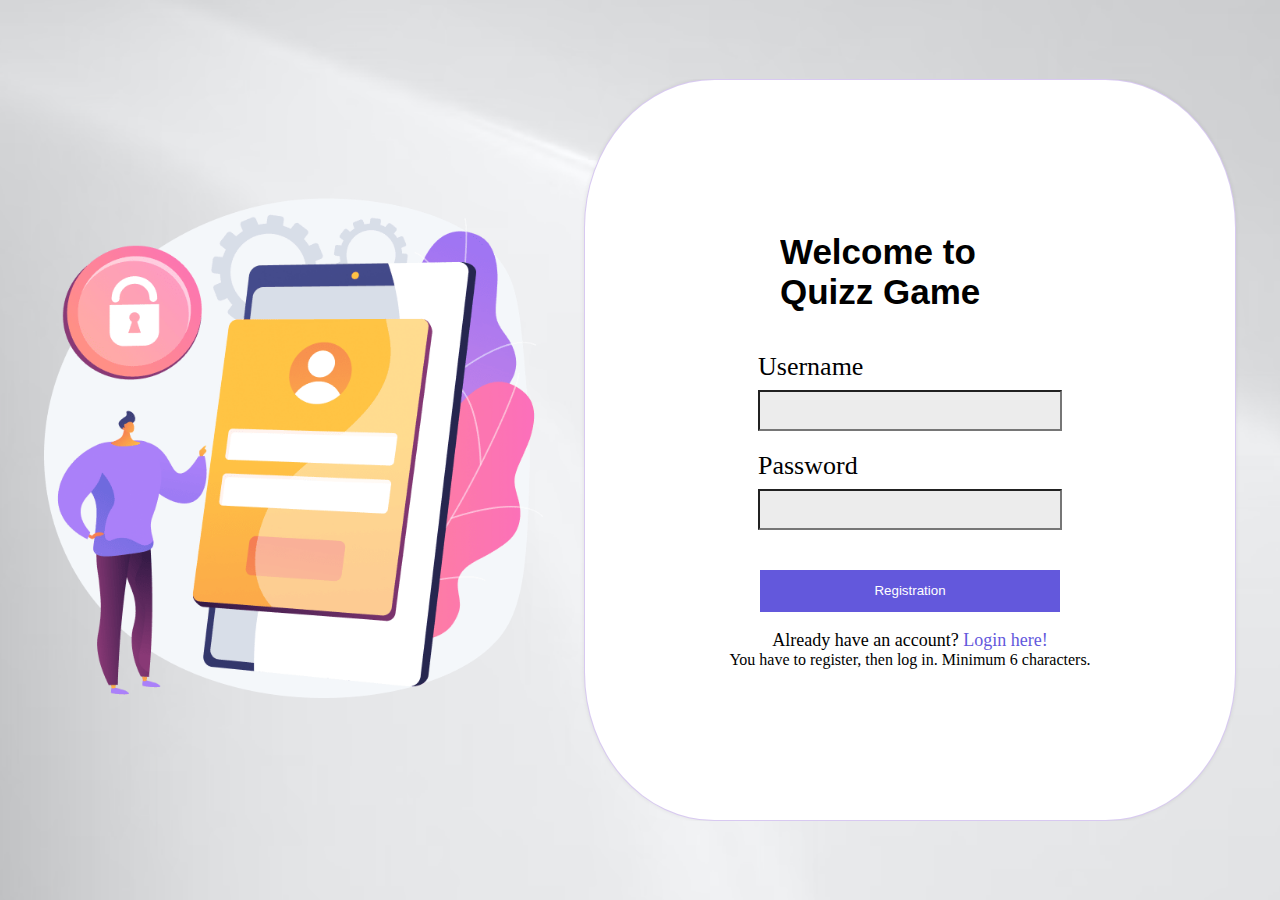
<file: index.html>
<!DOCTYPE html>
<html lang="en">
<head>
    <meta charset="UTF-8">
    <meta http-equiv="X-UA-Compatible" content="IE=edge">
    <meta name="viewport" content="width=device-width, initial-scale=1.0">
    <link rel="stylesheet" href="index.css">
    <link href="https://fonts.cdnfonts.com/css/do-futuristic" rel="stylesheet"> 
    <title>Quiz Game</title>
</head>
<body>
    <section class="l-home__section">
        <div class="container">
            <div class="l-home-hero_registration__content">
                <div id="image_wrapper">
                    <img class="registration_image" src="images/Illustration.png">
                </div>

                

                <div id="container_registration">
                    <h3 class="l-home-hero_content__title">Welcome to <span>Quizz Game</span></h3>

                    <div class="container_username_password">

                        <div class="registration_area">
                            <label class="label_username" for="username-register">Username</label>
                            <input class="username_input" type="text" id="username-register" />
                        </div>
                        <div class="registration_area">
                            <label class="label_username" for="password-register">Password</label>
                            <input class="username_input" type="password" name="password-register" id="password-register" />
                        </div>
                    </div>
                    <div class="register__div">
                    <button id="register_button">Registration</button>
                    </div>
                    <h4 class="register_textarea">Already have an account? <span id="login_span">Login here!</span></h4>
                    <div>You have to register, then log in. Minimum 6 characters.</div>
                    <div></div>

                </div>

                <div id="container_login">
                    <h3 class="l-home-hero_content__title">Welcome to <span>Quizz Game</span></h3>
                    <div class="container_username_password">
                        <h5 id="member_login">Member Login</h5>
                        <div class="registration_area">
                            <label class="label_username" for="username-login">Username</label>
                            <input class="username_input" type="text" id="username-login" />
                        </div>
                        <div class="registration_area">
                            <label class="label_username" for="password-login">Password</label>
                            <input class="username_input" type="password" name="password-login" id="password-login" />
                        </div>
                    </div>
                    <button id="login_button">Login</button>
                    <h4 class="register_textarea">Don't have an account? <span id="register_span">Register</span></h4>
                    <div id="div_register__option" style="display: none;">You have to register first, then log in. Minimum 6 characters.</div>
                </div>

        </div>
    </section>
    <script src="index.js"></script>
</body>
</html>
</file>
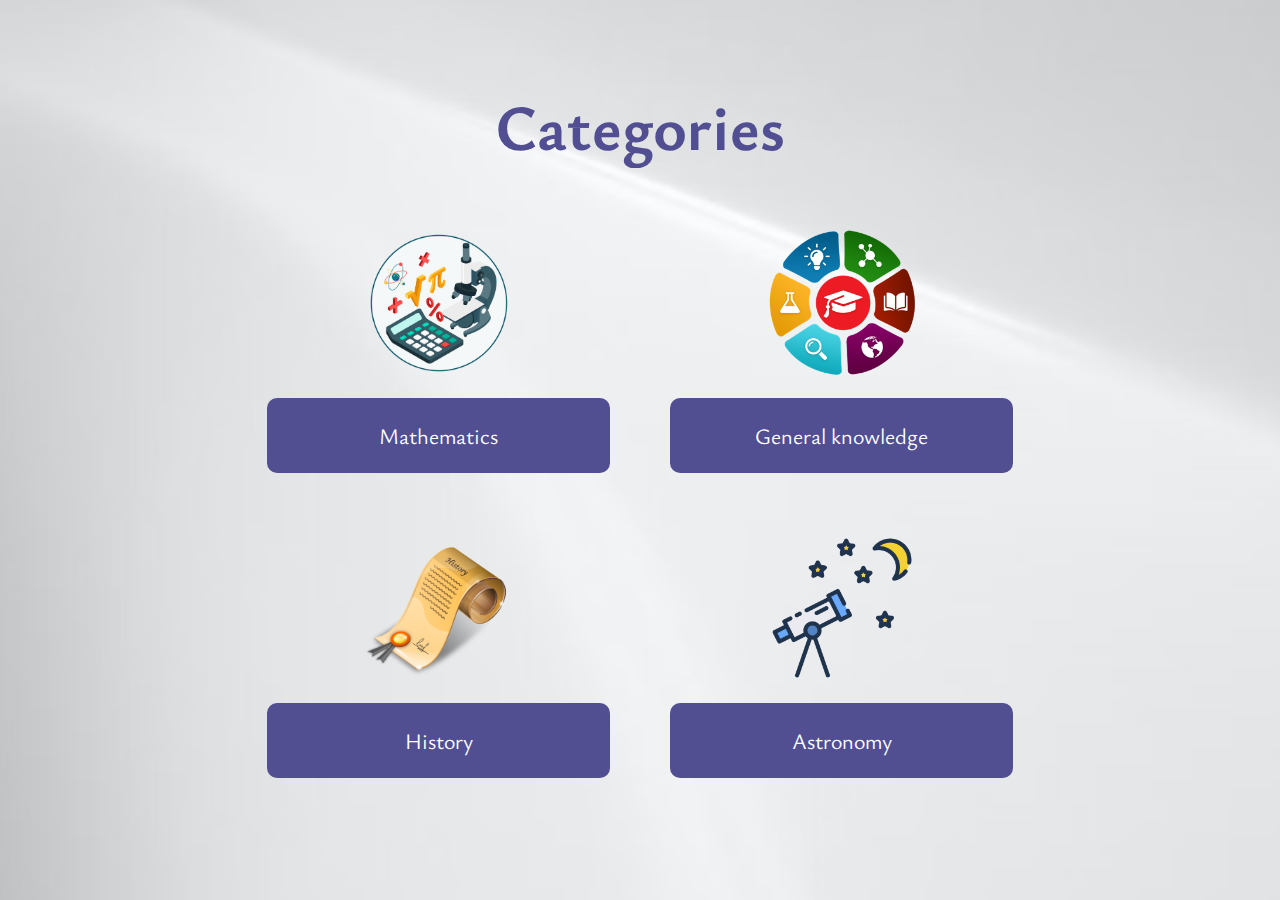
<file: categories.html>
<!DOCTYPE html>
<html lang="en">
<head>
    <meta charset="UTF-8">
    <meta http-equiv="X-UA-Compatible" content="IE=edge">
    <meta name="viewport" content="width=device-width, initial-scale=1.0">
    <link rel="preconnect" href="https://fonts.googleapis.com">
    <link rel="preconnect" href="https://fonts.gstatic.com" crossorigin>
    <link href="https://fonts.googleapis.com/css2?family=Ysabeau:wght@400;500;700&display=swap" rel="stylesheet">
    <link rel="stylesheet" href="categories.css">
    <title>Category</title>
</head>
<body>
    <section class="l-home-category__section">
        <div class="container">
            <h2 id="l-home-category_title">Categories</h2>
            <div class="l-home-category_div">
                <div>
                    <div class="l-home__category">
                        <img class="category_image" src="images/math.png">
                    </div>
                    <div id="mathematics" class="l-home-category">Mathematics</div>
                </div>
                <div>
                    <div class="l-home__category">
                        <img class="category_image" src="images/generalknow.png">
                    </div>
                    <div id="generalknowledge" class="l-home-category">General knowledge</div>
                </div>
            </div>
            <div class="l-home-category_div">
                <div>
                    <div class="l-home__category">
                        <img class="category_image" src="images/history-png-30.png">
                    </div> 
                    <div id="history" class="l-home-category">History</div>
                </div>
                <div>
                    <div class="l-home__category">
                        <img class="category_image" src="images/astronomy1.png">
                    </div>
                    <div id="astronomy" class="l-home-category">Astronomy</div>
                </div>
            </div>

            

        </div>

    </section>
    <script src="categories.js"></script>
</body>
</html>
</file>
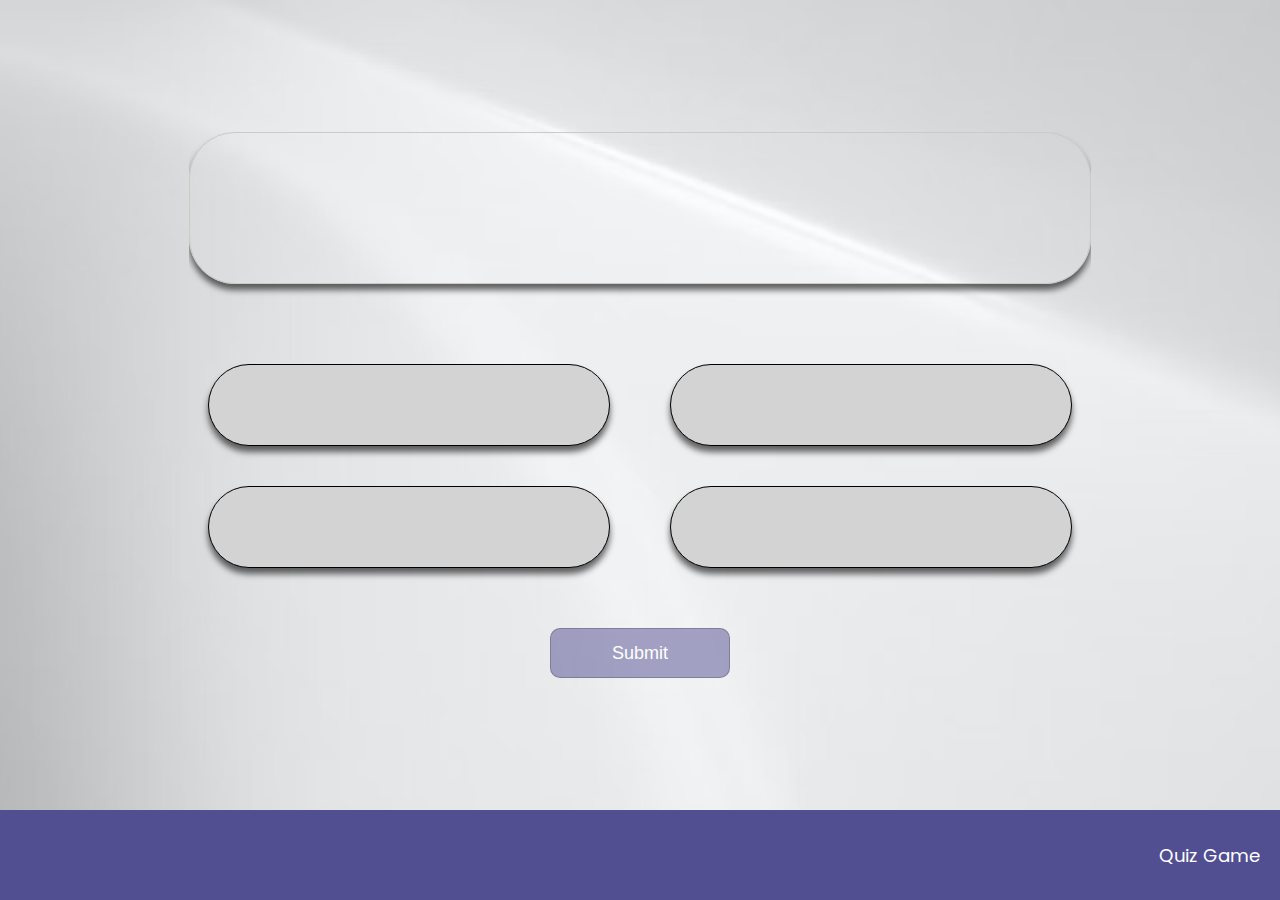
<file: quiz.html>
<!DOCTYPE html>
<html lang="en">
<head>
    <meta charset="UTF-8">
    <meta http-equiv="X-UA-Compatible" content="IE=edge">
    <meta name="viewport" content="width=device-width, initial-scale=1.0">
    <link rel="preconnect" href="https://fonts.googleapis.com">
    <link rel="preconnect" href="https://fonts.gstatic.com" crossorigin>
    <link href="https://fonts.googleapis.com/css2?family=Poppins:wght@400;500;700&display=swap" rel="stylesheet">
    <link rel="stylesheet" href="quiz.css">
    <title>Quiz</title>
</head>
<body>
    <section class="l-home-questions__section">
        <div class="container">
            <div class="question-number" id="question_number"></div>
            <div id="question_wrapper" class="question_wrapper">
                <div class="question__div">
                
                    <h3 id="question"></h3>
                </div>
                <div class="options_wrapper">
                  <div class="options_wrapper__div">
                    <div class="option" id="opt1"></div>
                    <div class="option" id="opt2"></div>
                  </div>
                  <div class="options_wrapper__div">
                     <div class="option" id="opt3"></div>
                     <div class="option" id="opt4"></div>
                  </div>
                </div>
                <div class="l-home-questions__submit">
                    <button disabled id="submit">Submit</button>
                </div>
              </div>
              <div id="result_game">
                <h4 id="result_game__title">Congratulations!</h4>
                <p id="result_game__text">You’ve completed the quiz</p>
                <img id="result_game__image" src="images/2374824.png">
                <p id="score_points">Your score <h2 id="score_string" class="score_string"></h2> points</p>
                <button id="button_result__game">Go back</button>
              </div>

        </div>

    </section>
    <script src="quiz.js"></script>
</body>
<footer>
    <div class="l-footer-questions">
        <h5 class="l-footer__title">Quiz Game</h5>
    </div>
</footer>
</html>
</file>
<file: index.css>
* {
    margin: 0;
    padding: 0;
    overflow-y: hidden;
}

.container {
    width: 1328px;
}

.l-home__section {
    display: flex;
    justify-content: center;
    align-items: center;
    background-image: url(images/Rectangle\ 22.png);
    background-repeat: no-repeat;
    background-position: center;
    background-size: cover;
    height: 100vh;
}

.quiz_description {
    border: 1px solid rgb(230, 226, 226);
    width: 365px;
    height: 380px;
    border-radius: 46px;
    color: #fff;
    font-size: 28px;
    text-align: center;
    display: flex;
    justify-content: center;
    align-items: center;
    box-shadow: inset 0 0 10px #e8e5e5;
    line-height: 40px;
}

.quiz_game {
    display: flex;
    justify-content: center;
    align-items: center;
    margin-top: 320px;
    gap:40px;
}


.registration_image {
    width: 500px;
    height: 500px;
}

.l-home-hero__section {
    background: rgb(231,98,244);
    background: linear-gradient(90deg, rgba(231,98,244,1) 0%, rgba(125,76,208,1) 54%, rgba(56,128,215,1) 100%);
    display: flex;
    justify-content: center;
    align-items: center;
}

.l-home-hero_registration__content {
    display: flex;
    justify-content: center;
    align-items: center;
    gap:40px;
}


#container_login {
    width: 650px;
    height: 740px;
    box-shadow: 0px 0px 4px 0px #00000014;
    display: none;
    justify-content: center;
    align-items: center;
    flex-direction: column;
    background-color: #FFFFFF;
    border: 1px solid rgba(125,76,208, 0.3);
    border-radius: 20%;
}

.container_username_password  {
    display: flex;
    flex-direction: column;
    gap: 20px;
}

.username_input {
    width: 300px;
    height:37px;
    background-color: #ECECEC;
}

.label_username {
    font-size: 26px;
}


.registration_area {
    display: flex;
    flex-direction: column;
    gap:8px;
}

.l-home-hero_content__title {
    font-size: 35px;
    max-width: 260px;
    font-weight: 700;
    margin-bottom: 40px;
    font-family: 'DO Futuristic', sans-serif;
                                                
}

#login_button {
    width: 300px;
    height:42px;
    background-color:  #6358DC;
    margin-top: 40px;
    border: none;
    color: #fff;
}

.register_textarea {
    font-size: 18px;
    font-weight: 400;
    margin-top: 18px;
}

#register_span {
    color: #6358DC;
}

#register_span:hover {
    cursor: pointer;
}

#member_login {
    font-size: 22px;
    font-weight: 400;
    font-family: 'DO Futuristic', sans-serif;
}

#login_span {
    color: #6358DC;
}

#login_span:hover {
    cursor: pointer;
}

#container_registration {
    width: 650px;
    height: 740px;
    box-shadow: 0px 0px 4px 0px #00000014;
    border: 1px solid;
    display: flex;
    justify-content: center;
    align-items: center;
    flex-direction: column;
    background-color: #FFFFFF;
    display: flex;
    border: 1px solid rgba(125,76,208, 0.3);
    border-radius: 20%;
}


#register_button{
    width: 300px;
    height:42px;
    background-color:  #6358DC;
    margin-top: 40px;
    border: none;
    color: #fff;
    text-align: center;
}




@media (max-width: 1200px) {
    .l-home__section {
        width: 100vh;
    }
    #image_wrapper {
        display: none;
    }

    .l-home-hero_registration__content {
        display: initial;        
    }

    #container_login {
        width: 100vw;
        height: 100vh;
        border-radius: 0%;
        background-color: transparent;
    }

    #container_registration {
        width: 100vw;
        height: 100vh;
        border-radius: 0%;
        background-color: transparent;
    }
}

@media (max-width: 992px) {
    #image_wrapper {
        display: none;
    }


    .l-home-hero_registration__content {
        display: initial;        
    }

    #container_login {
        width: 100vw;
        height: 100vh;
        border-radius: 0%;
        background-color: transparent;
    }

    #container_registration {
        width: 100vw;
        height: 100vh;
        border-radius: 0%;
        background-color: transparent;
    }
}

@media (max-width: 768px) {
    #image_wrapper {
        display: none;
    }


    .l-home-hero_registration__content {
        display: initial;        
    }

    #container_login {
        width: 100vw;
        height: 100vh;
        border-radius: 0%;
        background-color: transparent;
    }

    #container_registration {
        width: 100vw;
        height: 100vh;
        border-radius: 0%;
        background-color: transparent;
    }
}
</file>
<file: categories.css>
* {
    margin: 0;
    padding: 0;
    overflow-y: hidden;
}

body {
    font-family: 'Ysabeau', sans-serif;
}

.l-home-category__section {
    display: flex;
    justify-content: center;
    align-items: center;
    background-image: url(images/Rectangle\ 22.png);
    background-repeat: no-repeat;
    background-position: center;
    background-size: cover;
    height: 100vh;
    
}



#l-home-category_title {
    font-size: 64px;
    color:  #514E92;
    font-weight: 700;
    font-family: 'Ysabeau', sans-serif;
    text-align: center;
   
}

.l-home-category {
    width: 343px;
    height: 75px;
    background-color: #514E92;
    border-radius: 10px;
    display: flex;
    justify-content: center;
    align-items: center;
    color: #fff;
    font-size: 22px;
    font-family: 'Ysabeau', sans-serif;
    transition: 0.3s;
}

.l-home-category_div {
    display: flex;
    gap: 60px;
    margin-bottom: 40px;
    margin-top: 50px;
}

.category_image {
    width: 150px;
    margin-bottom: 20px;
    
    
}

.l-home__category {
    display: flex;
    justify-content: center;
    margin-top: 10px;
    
}

.l-home-category:hover {
    background-color: rgb(161, 43, 145);
    letter-spacing: 0.25em;
    border: 1px solid;
    box-shadow: inset 0 0 20px rgba(255, 255, 255, .5), 0 0 20px rgba(255, 255, 255, .2);
    outline-color: rgba(255, 255, 255, 0);
    outline-offset: 15px;
    text-shadow: 1px 1px 2px #427388; 
    cursor: pointer;
}



@media (max-width: 1200px) {
    .l-home-category_div {
        flex-direction: column;
        margin: 0;
        gap: 0;
    }

    .category_image {
        width: 100px;
    }

    .l-home-category {
        height: 45px;
    }
}

@media (max-width: 992px) {
    .l-home-category_div {
        flex-direction: column;
        margin: 0;
        gap: 0;
    }

    .category_image {
        width: 100px;
    }

    .l-home-category {
        height: 45px;
    }
}

@media (max-width: 768px) {
    .l-home-category_div {
        flex-direction: column;
        margin: 0;
        gap: 0;
    }

    .category_image {
        width: 100px;
    }

    .l-home-category {
        height: 45px;
    }
}
</file>
<file: quiz.css>
* {
    margin: 0;
    padding: 0;
    overflow-y: hidden;
}

body {
    font-family: 'Poppins', sans-serif;
}


.l-home-questions__section {
    display: flex;
    justify-content: center;
    align-items: center;
    height: 90vh;
    background-image: url(images/Rectangle\ 22.png);
    background-repeat: no-repeat;
    background-size: cover;
    background-position: center;

}



#question {
    font-weight: 500;
    font-size: 24px;
    color: rgb(5, 4, 4);
}

.question-number {
    font-weight: 500;
    font-size: 20px;
    color: rgb(5, 4, 4);
    margin-right: 5px;

}


.question__div {
    width: 900px;
    height: 150px;
    border: 1px solid;
    background-color: transparent;
    border-radius: 46px;
    border: 1px solid rgb(204, 202, 194);
    box-shadow:  0 6px 6px rgba(0, 0, 0, 0.6);
    display: flex;
    justify-content: center;
    align-items: center;
    text-align: center;
    margin-bottom: 80px;
}

.options_wrapper__div {
    display: flex;
    align-items: center;
    justify-content: center;
    gap: 60px;
    padding-bottom: 40px;
    
}


.option {
    background-color: #D3D3D3;
    width: 400px;
    height: 80px;
    border-radius: 46px;
    display: flex;
    justify-content: center;
    align-items: center;
    color: black;
    border: 1px solid;
    box-shadow:  0 6px 6px rgba(0, 0, 0, 0.6);
    transition: all .4s ease-in-out;
}

.option:hover {
    background-color: rgba(248, 230, 38, 0.7);
}


#submit {
    width: 180px;
    height:50px;
    text-align: center;
    border-radius: 10px;
    background-color: rgb(81, 78, 146);
    color: #fff;
    font-size: 18px;
    transition: 0.3s;
}

#submit:disabled {
    width: 180px;
    height:50px;
    text-align: center;
    border-radius: 10px;
    background-color: rgb(81, 78, 146, 0.5);
    color: #fff;
    font-size: 18px;
    border: 1px solid rgba(0, 0, 0, 0.2);
}

.l-home-questions__submit {
    display: flex;
    justify-content: center;
    align-items: center;
    margin-top: 20px;
}

.l-footer-questions {
    height: 10vh;
    background-color: #514E92;
    display: flex;
    justify-content: flex-end;
    align-items: center;
    color: #fff;
    font-size: 22px;
    
}

.l-footer__title {
    margin-right: 20px;
    font-weight: 400;
}

#result_game {
    border-radius: 10px;
    width: 600px;
    height:600px;
    background-color: rgba(81, 78, 146, 0.2);
    display: flex;
    justify-content: center;
    align-items: center;
    flex-direction: column;
    display: none;
}

#result_game__title {
    font-weight: 500;
    font-size: 40px;
}

#result_game__text {
    font-size: 18px;
    font-weight: 400;
    margin-top: 10px;
    margin-bottom: 20px;
}

#result_game__image {
    width: 130px;
}

#score_points {
    margin-top: 40px;
    font-size: 22px;
    font-weight: 400;
}

.option-selected {
    background-color: rgba(248, 230, 38, 0.7);
}

#score_string{
    border: 1px solid red;
    border-radius: 50%;
    padding-left: 10px;
    padding-right: 10px;
}

#button_result__game {
    width: 100px;
    height:40px;
    text-align: center;
    border-radius: 10px;
    background-color: rgb(81, 78, 146);
    color: #fff;
    font-size: 18px;
    margin-top: 50px;
    

}



@media (max-width: 1200px) {
    footer {
        display: none;
    }

    .l-home-questions__section {
        height: 100vh;
    }

    .question__div {
        width: 95vw;
    }

    #question_wrapper {
        display: flex;
        flex-direction: column;
        justify-content: center;
        align-items: center;
    }

    .options_wrapper__div {
        display: flex;
        justify-content: center;
        align-items: center;
        flex-direction: column;
        gap: 20px;
        padding-bottom: 20px;
    }

    .options_wrapper {
        display: flex;
        flex-direction: column;
        justify-content: center;
        align-items: center;
    }

    .option {
        width: 90vw;
    }

    #result_game {
        width: 90vw;
        height: 70vh;
    }
}

@media (max-width: 992px) {
    footer {
        display: none;
    }

    .l-home-questions__section {
        height: 100vh;
    }

    .question__div {
        width: 95vw;
    }

    #question_wrapper {
        display: flex;
        flex-direction: column;
        justify-content: center;
        align-items: center;
    }


    .options_wrapper__div {
        display: flex;
        justify-content: center;
        align-items: center;
        flex-direction: column;
        gap: 20px;
        padding-bottom: 20px;
    }

    .options_wrapper {
        display: flex;
        flex-direction: column;
        justify-content: center;
        align-items: center;
    }

    .option {
        width: 90vw;
    }

    #result_game {
        width: 90vw;
        height: 70vh;
    }
}

@media (max-width: 768px) {
    footer {
        display: none;
    }

    .l-home-questions__section {
        height: 100vh;
    }

    .question__div {
        width: 95vw;
    }

    #question_wrapper {
        display: flex;
        flex-direction: column;
        justify-content: center;
        align-items: center;
    }


    .options_wrapper__div {
        display: flex;
        justify-content: center;
        align-items: center;
        flex-direction: column;
        gap: 20px;
        padding-bottom: 20px;
    }

    .options_wrapper {
        display: flex;
        flex-direction: column;
        justify-content: center;
        align-items: center;
    }

    .option {
        width: 90vw;
    }

    #result_game {
        width: 90vw;
        height: 70vh;
    }
}
</file>
